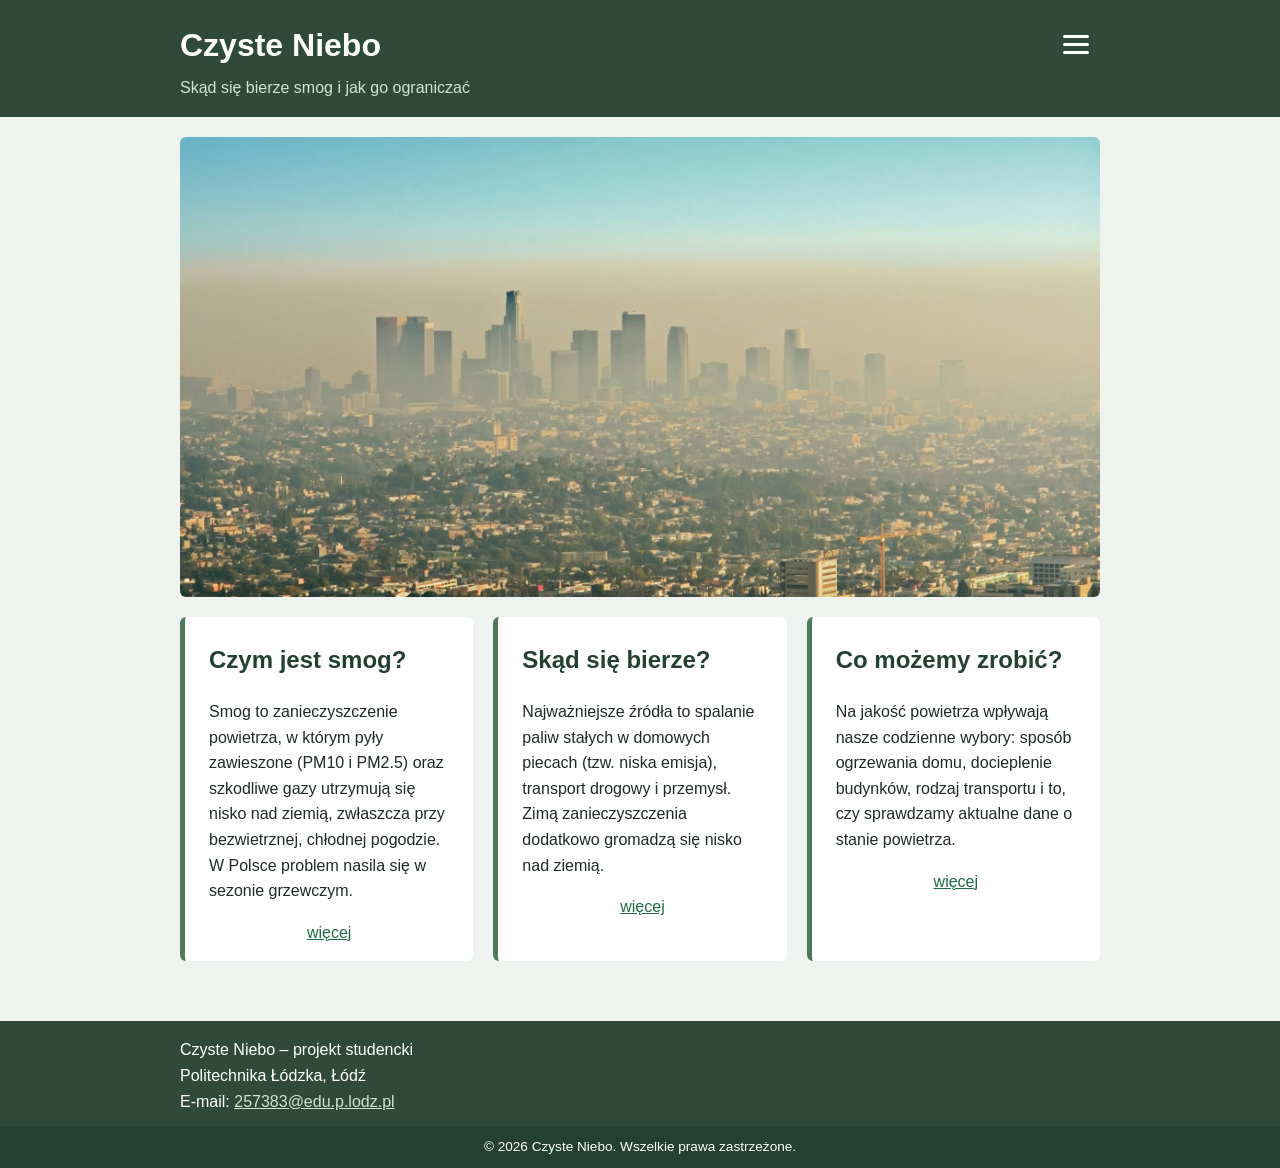
<file: index.html>
<!DOCTYPE html>
<html lang="pl">
<head>
    <meta charset="UTF-8">
    <meta name="viewport" content="width=device-width, initial-scale=1.0">

    <meta name="author" content="Imię Nazwisko">
    <meta name="description" content="Mini-serwis o smogu w Polsce: skąd się bierze, jak wpływa na zdrowie i co możemy zrobić, by go ograniczać.">
    <meta name="keywords" content="smog, jakość powietrza, PM2.5, PM10, niska emisja, ochrona środowiska, Polska">

    <link rel="stylesheet" href="style.css">
    <title>Czyste Niebo – smog w Polsce</title>
</head>
<body>

    <header>
        <input type="checkbox" id="menu-toggle" class="menu-toggle" aria-label="Pokaż lub ukryj menu">
        <div class="content">
            <a href="index.html" class="logo">Czyste Niebo</a>
            <p>Skąd się bierze smog i jak go ograniczać</p>
            <label for="menu-toggle" class="burger"><span></span></label>
        </div>

        <nav>
            <ul>
                <li><a href="index.html" aria-current="page" class="aktywna">Start</a></li>
                <li><a href="o-smogu.html">O smogu</a></li>
                <li><a href="dzialania.html">Co możemy zrobić</a></li>
                <li><a href="kontakt.html">Kontakt</a></li>
            </ul>
        </nav>
    </header>

    <main>
        <img class="banner" src="images/baner3.jpg" alt="Grafika: sylwetka miasta pod zadymionym niebem">

        <div class="kolumny">
            <section>
                <article>
                    <h2>Czym jest smog?</h2>
                    <p>Smog to zanieczyszczenie powietrza, w którym pyły zawieszone (PM10 i PM2.5) oraz szkodliwe gazy utrzymują się nisko nad ziemią, zwłaszcza przy bezwietrznej, chłodnej pogodzie. W Polsce problem nasila się w sezonie grzewczym.</p>
                    <a href="o-smogu.html" class="wiecej">więcej</a>
                </article>
            </section>

            <section>
                <article">
                    <h2>Skąd się bierze?</h2>
                    <p>Najważniejsze źródła to spalanie paliw stałych w domowych piecach (tzw. niska emisja), transport drogowy i przemysł. Zimą zanieczyszczenia dodatkowo gromadzą się nisko nad ziemią.</p>
                    <a href="o-smogu.html" class="wiecej">więcej</a>
                </article>
            </section>

            <section>
                <article>
                    <h2>Co możemy zrobić?</h2>
                    <p>Na jakość powietrza wpływają nasze codzienne wybory: sposób ogrzewania domu, docieplenie budynków, rodzaj transportu i to, czy sprawdzamy aktualne dane o stanie powietrza.</p>
                    <a href="dzialania.html" class="wiecej">więcej</a>
                </article>
            </section>
        </div>
    </main>

    <footer>
        <div class="content">
            <ul>
                <li>Czyste Niebo – projekt studencki</li>
                <li>Politechnika Łódzka, Łódź</li>
                <li>E-mail: <a href="mailto:257383@edu.p.lodz.pl">257383@edu.p.lodz.pl</a></li>
            </ul>
        </div>
        <div class="copyright">
            <p>&#169; 2026 Czyste Niebo. Wszelkie prawa zastrzeżone.</p>
        </div>
    </footer>

</body>
</html>
</file>
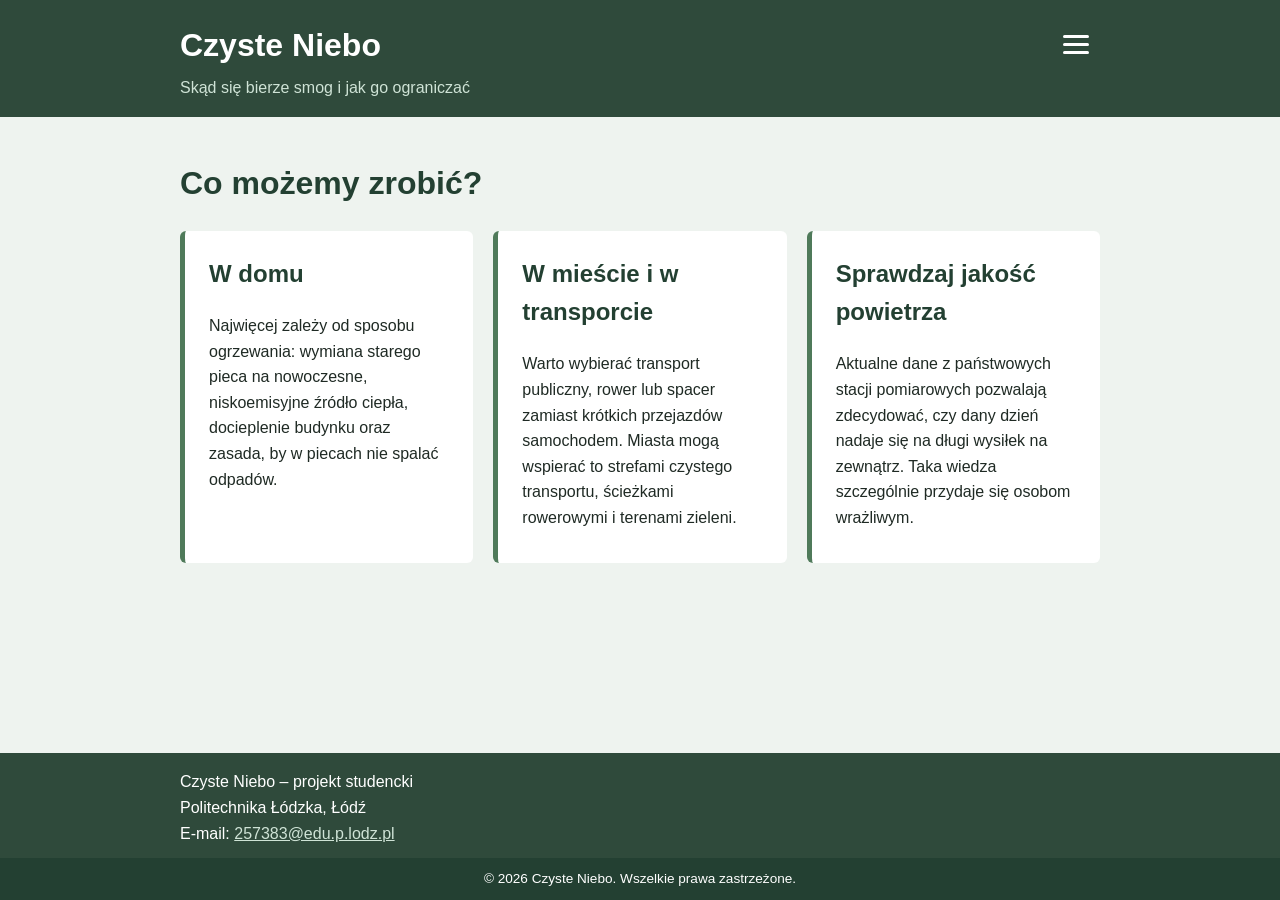
<file: dzialania.html>
<!DOCTYPE html>
<html lang="pl">
<head>
    <meta charset="UTF-8">
    <meta name="viewport" content="width=device-width, initial-scale=1.0">
    <meta name="author" content="Imię Nazwisko">
    <meta name="description" content="Praktyczne działania, dzięki którym możemy ograniczać smog w domu, w mieście i w codziennych wyborach.">
    <meta name="keywords" content="ograniczanie smogu, ogrzewanie, termomodernizacja, transport publiczny, jakość powietrza">
    <link rel="stylesheet" href="style.css">
    <title>Co możemy zrobić – Czyste Niebo</title>
</head>
<body>

    <header>
        <input type="checkbox" id="menu-toggle" class="menu-toggle" aria-label="Pokaż lub ukryj menu">
        <div class="content">
            <a href="index.html" class="logo">Czyste Niebo</a>
            <p>Skąd się bierze smog i jak go ograniczać</p>
            <label for="menu-toggle" class="burger"><span></span></label>
        </div>
        <nav>
            <ul>
                <li><a href="index.html">Start</a></li>
                <li><a href="o-smogu.html">O smogu</a></li>
                <li><a href="dzialania.html" aria-current="page" class="aktywna">Co możemy zrobić</a></li>
                <li><a href="kontakt.html">Kontakt</a></li>
            </ul>
        </nav>
    </header>

    <main>
        <h1>Co możemy zrobić?</h1>

        <div class="kolumny">
            <section>
                <article>
                    <h2>W domu</h2>
                    <p>Najwięcej zależy od sposobu ogrzewania: wymiana starego pieca na nowoczesne, niskoemisyjne źródło ciepła, docieplenie budynku oraz zasada, by w piecach nie spalać odpadów.</p>
                </article>
            </section>

            <section>
                <article>
                    <h2>W mieście i w transporcie</h2>
                    <p>Warto wybierać transport publiczny, rower lub spacer zamiast krótkich przejazdów samochodem. Miasta mogą wspierać to strefami czystego transportu, ścieżkami rowerowymi i terenami zieleni.</p>
                </article>
            </section>

            <section>
                <article>
                    <h2>Sprawdzaj jakość powietrza</h2>
                    <p>Aktualne dane z państwowych stacji pomiarowych pozwalają zdecydować, czy dany dzień nadaje się na długi wysiłek na zewnątrz. Taka wiedza szczególnie przydaje się osobom wrażliwym.</p>
                </article>
            </section>
        </div>
    </main>

    <footer>
        <div class="content">
            <ul>
                <li>Czyste Niebo – projekt studencki</li>
                <li>Politechnika Łódzka, Łódź</li>
                <li>E-mail: <a href="257383@edu.p.lodz.pl">257383@edu.p.lodz.pl</a></li>
            </ul>
        </div>
        <div class="copyright">
            <p>&#169; 2026 Czyste Niebo. Wszelkie prawa zastrzeżone.</p>
        </div>
    </footer>

</body>
</html>
</file>
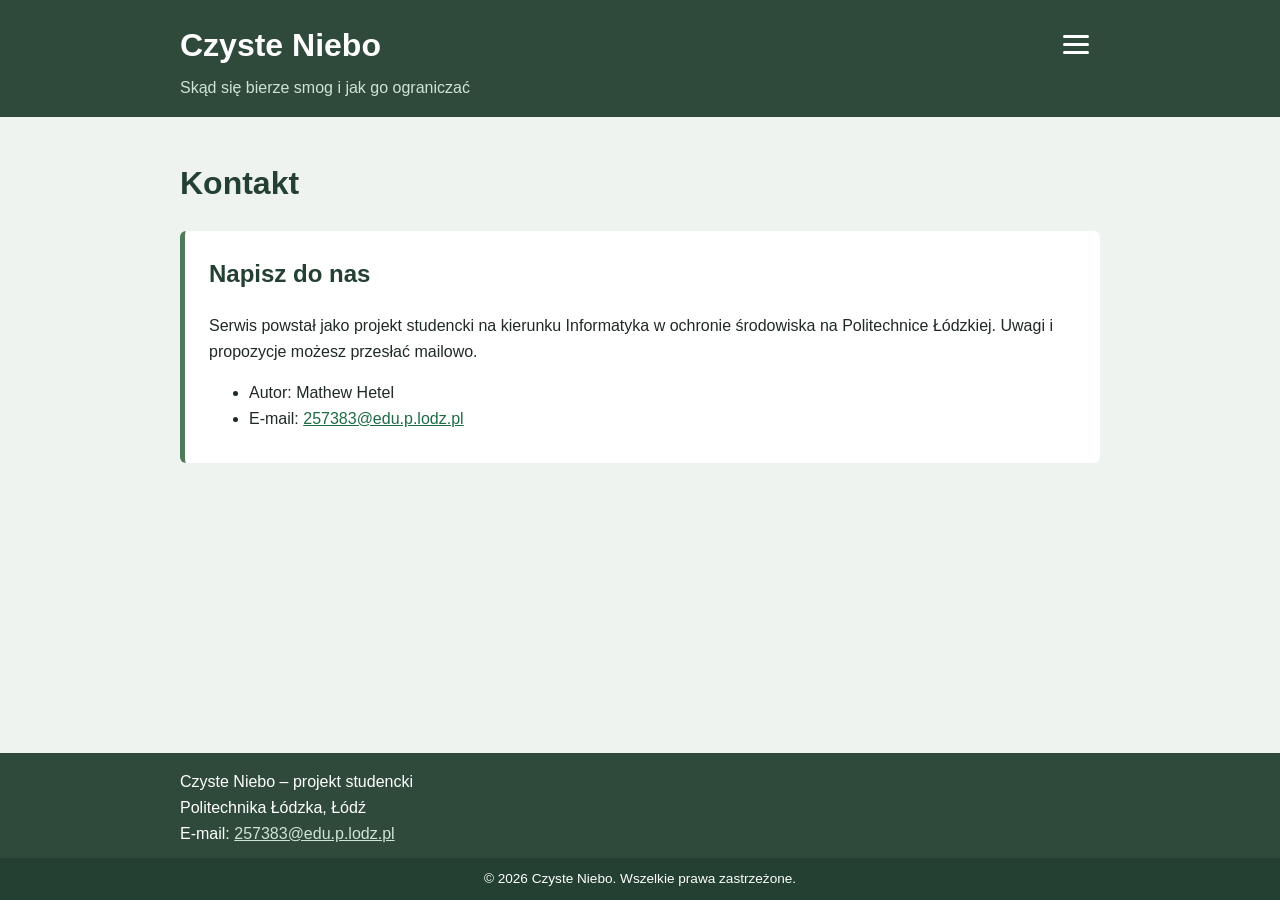
<file: kontakt.html>
<!DOCTYPE html>
<html lang="pl">
<head>
    <meta charset="UTF-8">
    <meta name="viewport" content="width=device-width, initial-scale=1.0">
    <meta name="author" content="Imię Nazwisko">
    <meta name="description" content="Dane kontaktowe autora serwisu Czyste Niebo o smogu w Polsce.">
    <meta name="keywords" content="kontakt, Czyste Niebo, smog, projekt studencki">
    <link rel="stylesheet" href="style.css">
    <title>Kontakt – Czyste Niebo</title>
</head>
<body>

    <header>
        <input type="checkbox" id="menu-toggle" class="menu-toggle" aria-label="Pokaż lub ukryj menu">
        <div class="content">
            <a href="index.html" class="logo">Czyste Niebo</a>
            <p>Skąd się bierze smog i jak go ograniczać</p>
            <label for="menu-toggle" class="burger"><span></span></label>
        </div>
        <nav>
            <ul>
                <li><a href="index.html">Start</a></li>
                <li><a href="o-smogu.html">O smogu</a></li>
                <li><a href="dzialania.html">Co możemy zrobić</a></li>
                <li><a href="kontakt.html" aria-current="page" class="aktywna">Kontakt</a></li>
            </ul>
        </nav>
    </header>

    <main>
        <h1>Kontakt</h1>

        <section>
            <article>
                <h2>Napisz do nas</h2>
                <p>Serwis powstał jako projekt studencki na kierunku Informatyka w ochronie środowiska na Politechnice Łódzkiej. Uwagi i propozycje możesz przesłać mailowo.</p>
                <ul>
                    <li>Autor: Mathew Hetel</li>
                    <li>E-mail: <a href="mailto:257383@edu.p.lodz.pl">257383@edu.p.lodz.pl</a></li>
                </ul>
            </article>
        </section>
    </main>

    <footer>
        <div class="content">
            <ul>
                <li>Czyste Niebo – projekt studencki</li>
                <li>Politechnika Łódzka, Łódź</li>
                <li>E-mail: <a href="mailto:257383@edu.p.lodz.pl">257383@edu.p.lodz.pl</a></li>
            </ul>
        </div>
        <div class="copyright">
            <p>&#169; 2026 Czyste Niebo. Wszelkie prawa zastrzeżone.</p>
        </div>
    </footer>

</body>
</html>
</file>
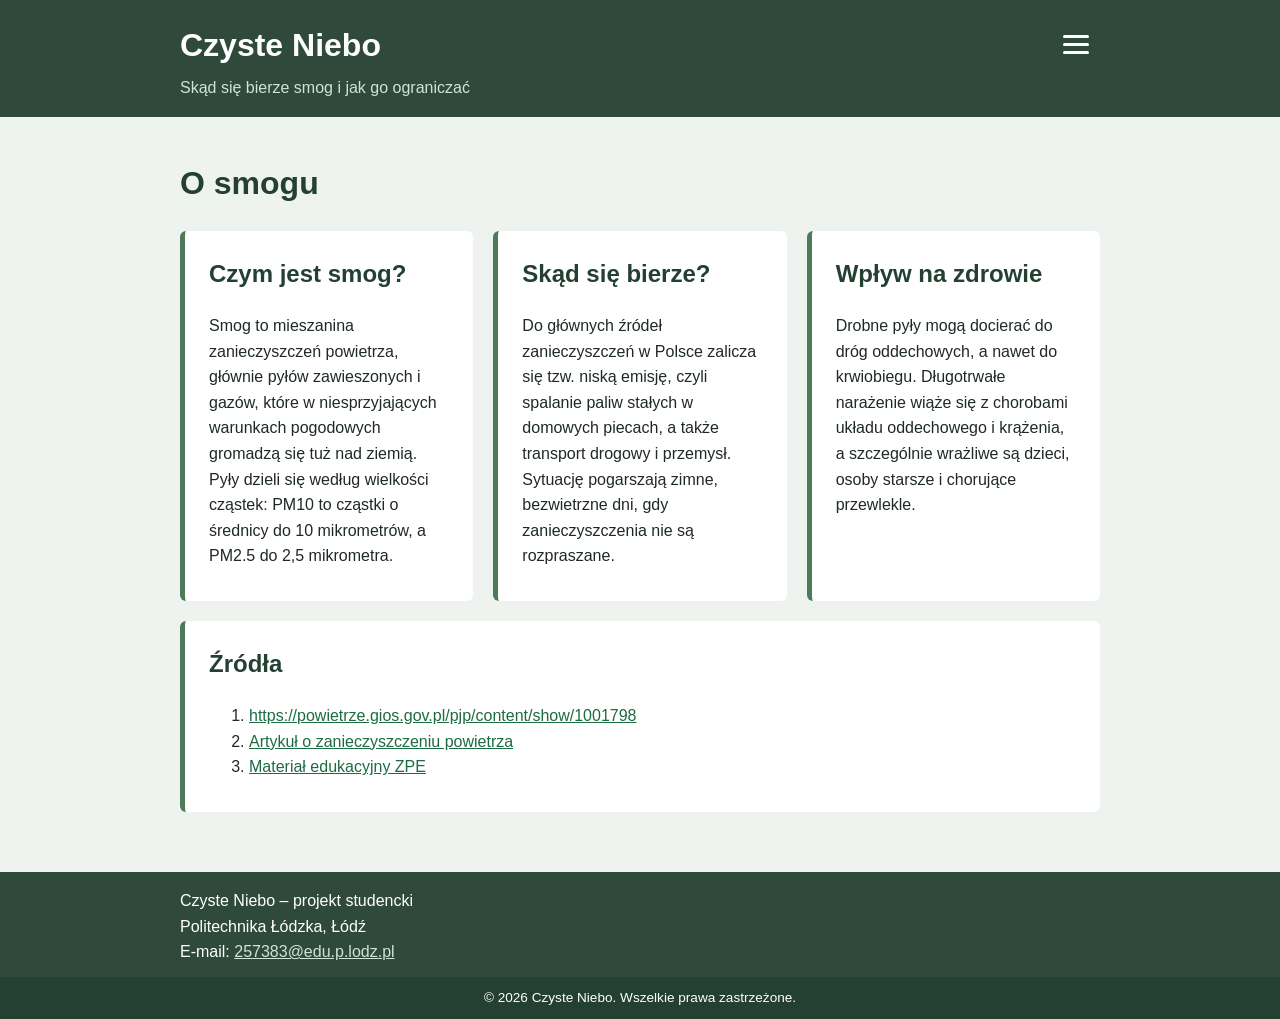
<file: o-smogu.html>
<!DOCTYPE html>
<html lang="pl">
<head>
    <meta charset="UTF-8">
    <meta name="viewport" content="width=device-width, initial-scale=1.0">
    <meta name="author" content="Imię Nazwisko">
    <meta name="description" content="Czym jest smog, skąd się bierze w Polsce i jak wpływa na zdrowie.">
    <meta name="keywords" content="smog, PM2.5, PM10, niska emisja, wpływ na zdrowie, jakość powietrza">
    <link rel="stylesheet" href="style.css">
    <title>O smogu – Czyste Niebo</title>
</head>
<body>

    <header>
        <input type="checkbox" id="menu-toggle" class="menu-toggle" aria-label="Pokaż lub ukryj menu">
        <div class="content">
            <a href="index.html" class="logo">Czyste Niebo</a>
            <p>Skąd się bierze smog i jak go ograniczać</p>
            <label for="menu-toggle" class="burger"><span></span></label>
        </div>
        <nav>
            <ul>
                <li><a href="index.html">Start</a></li>
                <li><a href="o-smogu.html" aria-current="page" class="aktywna">O smogu</a></li>
                <li><a href="dzialania.html">Co możemy zrobić</a></li>
                <li><a href="kontakt.html">Kontakt</a></li>
            </ul>
        </nav>
    </header>

    <main>
        <h1>O smogu</h1>

        <div class="kolumny">
            <section>
                <article>
                    <h2>Czym jest smog?</h2>
                    <p>Smog to mieszanina zanieczyszczeń powietrza, głównie pyłów zawieszonych i gazów, które w niesprzyjających warunkach pogodowych gromadzą się tuż nad ziemią. Pyły dzieli się według wielkości cząstek: PM10 to cząstki o średnicy do 10 mikrometrów, a PM2.5 do 2,5 mikrometra.</p>
                </article>
            </section>

            <section>
                <article>
                    <h2>Skąd się bierze?</h2>
                    <p>Do głównych źródeł zanieczyszczeń w Polsce zalicza się tzw. niską emisję, czyli spalanie paliw stałych w domowych piecach, a także transport drogowy i przemysł. Sytuację pogarszają zimne, bezwietrzne dni, gdy zanieczyszczenia nie są rozpraszane.</p>
                </article>
            </section>

            <section>
                <article>
                    <h2>Wpływ na zdrowie</h2>
                    <p>Drobne pyły mogą docierać do dróg oddechowych, a nawet do krwiobiegu. Długotrwałe narażenie wiąże się z chorobami układu oddechowego i krążenia, a szczególnie wrażliwe są dzieci, osoby starsze i chorujące przewlekle.</p>
                </article>
            </section>
        </div>

        <section>
    <article>
        <h2>Źródła</h2>
        <ol>
            <li>
                <a href="https://powietrze.gios.gov.pl/pjp/content/show/1001798">
                    https://powietrze.gios.gov.pl/pjp/content/show/1001798
                </a>
            </li>
            <li>
                <a href="https://airly.org/pl/wszystko-co-powinienes-wiedziec-o-zanieczyszczeniu-powietrza/">
                    Artykuł o zanieczyszczeniu powietrza
                </a>
            </li>
            <li>
                <a href="https://zpe.gov.pl/a/przeczytaj/DZSExJ0hL">
                    Materiał edukacyjny ZPE
                </a>
            </li>
        </ol>
    </article>
</section>
    </main>

    <footer>
        <div class="content">
            <ul>
                <li>Czyste Niebo – projekt studencki</li>
                <li>Politechnika Łódzka, Łódź</li>
                <li>E-mail: <a href="257383@edu.p.lodz.pl">257383@edu.p.lodz.pl</a></li>
            </ul>
        </div>
        <div class="copyright">
            <p>&#169; 2026 Czyste Niebo. Wszelkie prawa zastrzeżone.</p>
        </div>
    </footer>

</body>
</html>
</file>
<file: style.css>
* {
    box-sizing: border-box;
}

body {
    margin: 0;
    font-family: Arial, Helvetica, sans-serif;
    line-height: 1.6;
    color: #1f2a24;
    background-color: #eef3ef;
    min-height: 100vh;
    min-height: 100dvh;
    display: flex;
    flex-direction: column;
}

a {
    color: #1d6b43;
}

.content {
    max-width: 960px;
    margin: 0 auto;
    padding: 0 20px;
}

header {
    position: relative;
    z-index: 100;
    background-color: #2f4a3b;
    color: #ffffff;
    padding-top: 20px;
}

header .content {
    position: relative;
}

header .logo {
    font-size: 2rem;
    font-weight: bold;
    color: #ffffff;
    text-decoration: none;
}

header p {
    margin: 4px 0 16px;
    color: #cfe3d6;
}

.menu-toggle {
    position: absolute;
    top: 0;
    left: 0;
    width: 1px;
    height: 1px;
    opacity: 0;
    pointer-events: none;
}

.burger {
    position: absolute;
    top: 0;
    right: 20px;
    width: 48px;
    height: 48px;
    display: flex;
    align-items: center;
    justify-content: center;
    border-radius: 6px;
    cursor: pointer;
}

.burger:hover {
    background-color: #234032;
}

.burger span {
    position: relative;
}

.burger span,
.burger span::before,
.burger span::after {
    display: block;
    width: 26px;
    height: 3px;
    border-radius: 2px;
    background-color: #ffffff;
    transition: transform 0.25s, top 0.25s, background-color 0.25s;
}

.burger span::before,
.burger span::after {
    content: "";
    position: absolute;
    left: 0;
}

.burger span::before {
    top: -8px;
}

.burger span::after {
    top: 8px;
}

.menu-toggle:checked + .content .burger span {
    background-color: transparent;
}

.menu-toggle:checked + .content .burger span::before {
    top: 0;
    transform: rotate(45deg);
}

.menu-toggle:checked + .content .burger span::after {
    top: 0;
    transform: rotate(-45deg);
}

.menu-toggle:focus-visible + .content .burger {
    outline: 2px solid #cfe3d6;
    outline-offset: 2px;
}

nav {
    position: absolute;
    top: 100%;
    left: 0;
    right: 0;
    background-color: #234032;
}

.menu-toggle:checked ~ nav {
    box-shadow: 0 8px 14px rgba(0, 0, 0, 0.25);
}

nav ul {
    display: none;
    list-style: none;
    margin: 0 auto;
    padding: 0 20px;
    max-width: 960px;
}

.menu-toggle:checked ~ nav ul {
    display: block;
}

nav li {
    border-top: 1px solid rgba(255, 255, 255, 0.12);
}

nav li:first-child {
    border-top: none;
}

nav a {
    display: block;
    padding: 14px 18px;
    color: #ffffff;
    text-decoration: none;
}

nav a:hover,
nav a.aktywna {
    background-color: #1d6b43;
}

main {
    flex: 1 0 auto;
    width: 100%;
    max-width: 960px;
    margin: 0 auto;
    padding: 20px;
}

.banner {
    display: block;
    width: 100%;
    height: auto;
    border-radius: 6px;
    margin-bottom: 20px;
}

section {
    background-color: #ffffff;
    border-left: 5px solid #4f7a5a;
    border-radius: 6px;
    padding: 4px 24px 16px;
    margin-bottom: 20px;
}

.kolumny {
    display: flex;
    gap: 20px;
    margin-bottom: 20px;
}

.kolumny section {
    flex: 1;
    margin-bottom: 0;
}

.wiecej {
    display: block;
    text-align: center;
}

.karta {
    display: flex;
    flex-direction: column;
    height: 300px;
    padding: 20px;
    box-sizing: border-box;
}

h1 {
    color: #234032;
}

h2 {
    color: #234032;
}

footer {
    flex-shrink: 0;
    background-color: #2f4a3b;
    color: #ffffff;
    margin-top: 20px;
    padding-top: 16px;
}

footer ul {
    list-style: none;
    margin: 0;
    padding: 0;
}

footer a {
    color: #cfe3d6;
}

.copyright {
    background-color: #234032;
    text-align: center;
    font-size: 0.85rem;
    padding: 10px 0;
    margin-top: 12px;
}

.copyright p {
    margin: 0;
}
</file>
